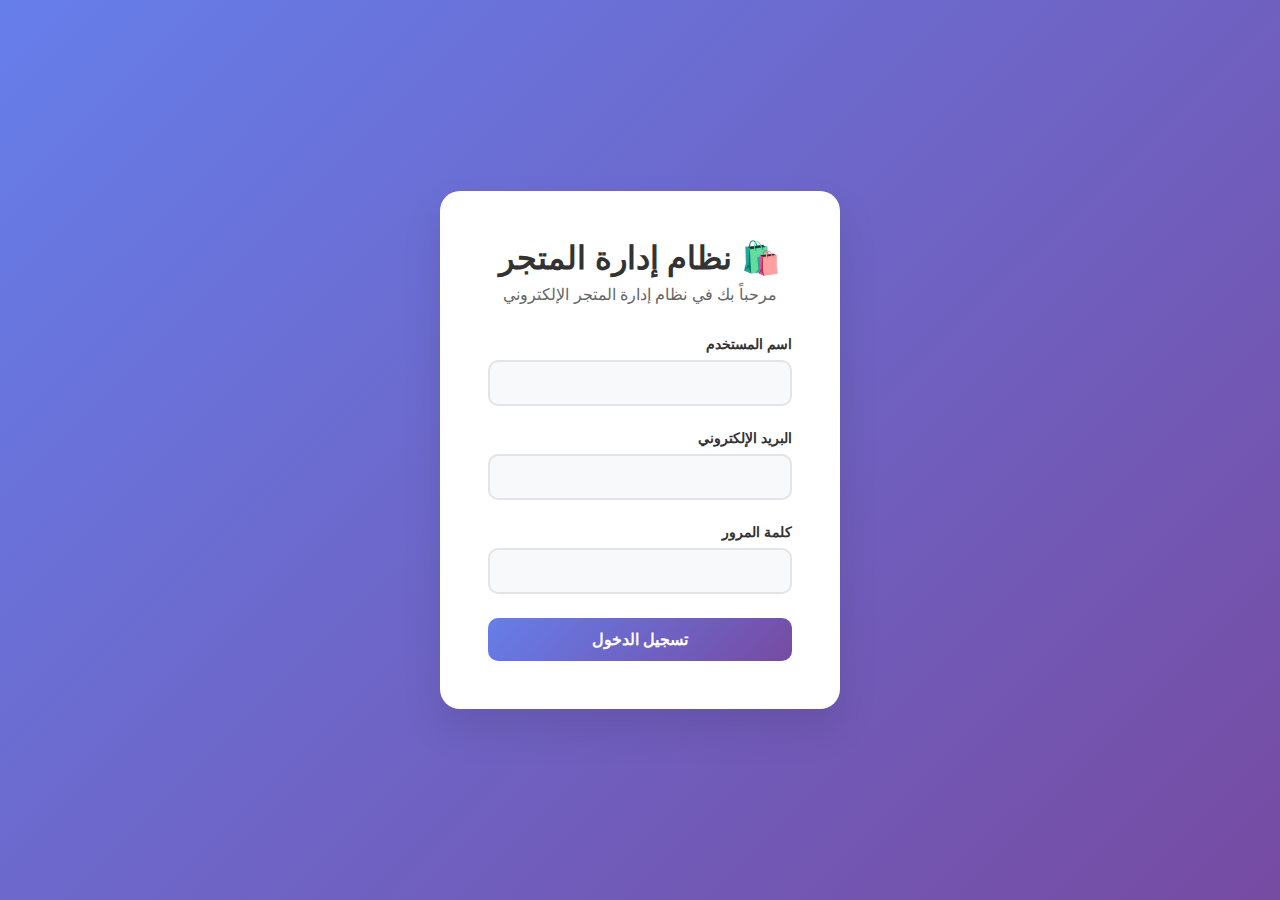
<file: public/store.html>
<!DOCTYPE html>
<html lang="ar" dir="rtl">
<head>
    <meta charset="UTF-8">
    <meta name="viewport" content="width=device-width, initial-scale=1.0">
    <title>نظام إدارة المتجر الإلكتروني</title>
    <link rel="stylesheet" href="store.css">
</head>
<body>
    <!-- شاشة تسجيل الدخول -->
    <div id="loginScreen" class="screen active">
        <div class="login-container">
            <div class="login-header">
                <h1>🛍️ نظام إدارة المتجر</h1>
                <p>مرحباً بك في نظام إدارة المتجر الإلكتروني</p>
            </div>
            
            <form id="loginForm" class="login-form">
                <div class="form-group">
                    <label for="username">اسم المستخدم</label>
                    <input type="text" id="username" required>
                </div>
                
                <div class="form-group">
                    <label for="email">البريد الإلكتروني</label>
                    <input type="email" id="email" required>
                </div>
                
                <div class="form-group">
                    <label for="password">كلمة المرور</label>
                    <input type="password" id="password" required>
                </div>
                
                <button type="submit" class="btn btn-primary">تسجيل الدخول</button>
            </form>
            
            <div id="loginError" class="error-message" style="display: none;"></div>
        </div>
    </div>

    <!-- الشاشة الرئيسية -->
    <div id="mainScreen" class="screen">
        <header class="main-header">
            <div class="header-content">
                <h1>🛍️ نظام إدارة المتجر</h1>
                <div class="user-info">
                    <span id="welcomeUser"></span>
                    <button id="logoutBtn" class="btn btn-secondary">تسجيل خروج</button>
                </div>
            </div>
        </header>

        <nav class="main-nav">
            <button class="nav-btn active" data-section="products">🛍️ إدارة المنتجات</button>
            <button class="nav-btn" data-section="orders">📋 إدارة الطلبات</button>
            <button class="nav-btn" data-section="stats">📊 الإحصائيات</button>
        </nav>

        <!-- قسم إدارة المنتجات -->
        <section id="productsSection" class="content-section active">
            <div class="section-header">
                <h2>إدارة المنتجات</h2>
                <button id="addProductBtn" class="btn btn-primary">➕ إضافة منتج جديد</button>
            </div>

            <div class="products-grid" id="productsGrid">
                <!-- المنتجات ستظهر هنا -->
            </div>
        </section>

        <!-- قسم إدارة الطلبات -->
        <section id="ordersSection" class="content-section">
            <div class="section-header">
                <h2>إدارة الطلبات</h2>
                <button id="addOrderBtn" class="btn btn-primary">➕ إضافة طلب جديد</button>
            </div>

            <div class="orders-list" id="ordersList">
                <!-- الطلبات ستظهر هنا -->
            </div>
        </section>

        <!-- قسم الإحصائيات -->
        <section id="statsSection" class="content-section">
            <div class="section-header">
                <h2>الإحصائيات</h2>
            </div>

            <div class="stats-grid">
                <div class="stat-card">
                    <h3>عدد المنتجات</h3>
                    <div class="stat-number" id="productsCount">0</div>
                </div>
                <div class="stat-card">
                    <h3>عدد الطلبات</h3>
                    <div class="stat-number" id="ordersCount">0</div>
                </div>
                <div class="stat-card">
                    <h3>إجمالي المبيعات</h3>
                    <div class="stat-number" id="totalSales">0 ر.س</div>
                </div>
                <div class="stat-card">
                    <h3>عدد المستخدمين النشطين</h3>
                    <div class="stat-number" id="activeUsers">1</div>
                </div>
            </div>
        </section>
    </div>

    <!-- نافذة إضافة/تعديل منتج -->
    <div id="productModal" class="modal">
        <div class="modal-content">
            <div class="modal-header">
                <h3 id="productModalTitle">إضافة منتج جديد</h3>
                <span class="close" id="closeProductModal">&times;</span>
            </div>

            <form id="productForm" class="modal-form">
                <div class="form-group">
                    <label for="productName">اسم المنتج</label>
                    <input type="text" id="productName" required>
                </div>

                <div class="form-group">
                    <label for="productPrice">السعر</label>
                    <input type="number" id="productPrice" step="0.01" required>
                </div>

                <div class="form-group">
                    <label for="productDescription">الوصف</label>
                    <textarea id="productDescription" rows="3"></textarea>
                </div>

                <div class="form-group">
                    <label for="productCategory">الفئة</label>
                    <select id="productCategory" required>
                        <option value="">اختر الفئة</option>
                        <option value="electronics">إلكترونيات</option>
                        <option value="clothing">ملابس</option>
                        <option value="books">كتب</option>
                        <option value="home">المنزل والحديقة</option>
                        <option value="sports">رياضة</option>
                    </select>
                </div>

                <div class="form-actions">
                    <button type="submit" class="btn btn-primary">حفظ المنتج</button>
                    <button type="button" class="btn btn-secondary" id="cancelProduct">إلغاء</button>
                </div>
            </form>
        </div>
    </div>

    <!-- نافذة إضافة/تعديل طلب -->
    <div id="orderModal" class="modal">
        <div class="modal-content">
            <div class="modal-header">
                <h3 id="orderModalTitle">إضافة طلب جديد</h3>
                <span class="close" id="closeOrderModal">&times;</span>
            </div>

            <form id="orderForm" class="modal-form">
                <div class="form-group">
                    <label for="customerName">اسم العميل</label>
                    <input type="text" id="customerName" required>
                </div>

                <div class="form-group">
                    <label for="customerEmail">البريد الإلكتروني</label>
                    <input type="email" id="customerEmail" required>
                </div>

                <div class="form-group">
                    <label for="orderProduct">المنتج</label>
                    <select id="orderProduct" required>
                        <option value="">اختر المنتج</option>
                    </select>
                </div>

                <div class="form-group">
                    <label for="orderQuantity">الكمية</label>
                    <input type="number" id="orderQuantity" min="1" value="1" required>
                </div>

                <div class="form-group">
                    <label>السعر الإجمالي</label>
                    <div id="orderTotal" class="order-total">0 ر.س</div>
                </div>

                <div class="form-actions">
                    <button type="submit" class="btn btn-primary">حفظ الطلب</button>
                    <button type="button" class="btn btn-secondary" id="cancelOrder">إلغاء</button>
                </div>
            </form>
        </div>
    </div>

    <script src="store.js"></script>
</body>
</html>
</file>
<file: public/store.css>
* {
    margin: 0;
    padding: 0;
    box-sizing: border-box;
}

body {
    font-family: 'Segoe UI', Tahoma, Geneva, Verdana, sans-serif;
    background: linear-gradient(135deg, #667eea 0%, #764ba2 100%);
    min-height: 100vh;
    direction: rtl;
}

/* الشاشات الرئيسية */
.screen {
    display: none;
    min-height: 100vh;
}

.screen.active {
    display: block;
}

/* شاشة تسجيل الدخول */
#loginScreen {
    display: flex;
    justify-content: center;
    align-items: center;
    background: linear-gradient(135deg, #667eea 0%, #764ba2 100%);
}

.login-container {
    background: white;
    padding: 3rem;
    border-radius: 20px;
    box-shadow: 0 20px 40px rgba(0, 0, 0, 0.1);
    width: 100%;
    max-width: 400px;
    animation: slideUp 0.6s ease-out;
}

@keyframes slideUp {
    from {
        transform: translateY(50px);
        opacity: 0;
    }
    to {
        transform: translateY(0);
        opacity: 1;
    }
}

.login-header {
    text-align: center;
    margin-bottom: 2rem;
}

.login-header h1 {
    color: #333;
    font-size: 2rem;
    margin-bottom: 0.5rem;
}

.login-header p {
    color: #666;
    font-size: 1rem;
}

.login-form {
    display: flex;
    flex-direction: column;
    gap: 1.5rem;
}

.form-group {
    display: flex;
    flex-direction: column;
    gap: 0.5rem;
}

label {
    font-weight: 600;
    color: #333;
    font-size: 0.9rem;
}

input, textarea, select {
    padding: 0.75rem;
    border: 2px solid #e1e5e9;
    border-radius: 10px;
    font-size: 1rem;
    transition: all 0.3s ease;
    background: #f8f9fa;
}

input:focus, textarea:focus, select:focus {
    outline: none;
    border-color: #667eea;
    background: white;
    box-shadow: 0 0 0 3px rgba(102, 126, 234, 0.1);
}

/* الأزرار */
.btn {
    padding: 0.75rem 1.5rem;
    border: none;
    border-radius: 10px;
    font-size: 1rem;
    font-weight: 600;
    cursor: pointer;
    transition: all 0.3s ease;
    text-decoration: none;
    display: inline-flex;
    align-items: center;
    justify-content: center;
    gap: 0.5rem;
}

.btn-primary {
    background: linear-gradient(135deg, #667eea 0%, #764ba2 100%);
    color: white;
}

.btn-primary:hover {
    transform: translateY(-2px);
    box-shadow: 0 10px 20px rgba(102, 126, 234, 0.3);
}

.btn-secondary {
    background: #6c757d;
    color: white;
}

.btn-secondary:hover {
    background: #5a6268;
    transform: translateY(-2px);
}

.btn-danger {
    background: #dc3545;
    color: white;
}

.btn-danger:hover {
    background: #c82333;
    transform: translateY(-2px);
}

/* الشاشة الرئيسية */
.main-header {
    background: white;
    padding: 1rem 0;
    box-shadow: 0 2px 10px rgba(0, 0, 0, 0.1);
    position: sticky;
    top: 0;
    z-index: 100;
}

.header-content {
    max-width: 1200px;
    margin: 0 auto;
    padding: 0 1rem;
    display: flex;
    justify-content: space-between;
    align-items: center;
}

.header-content h1 {
    color: #333;
    font-size: 1.8rem;
}

.user-info {
    display: flex;
    align-items: center;
    gap: 1rem;
}

/* التنقل الرئيسي */
.main-nav {
    background: rgba(255, 255, 255, 0.95);
    padding: 1rem 0;
    display: flex;
    justify-content: center;
    gap: 1rem;
    position: sticky;
    top: 80px;
    z-index: 99;
    backdrop-filter: blur(10px);
}

.nav-btn {
    padding: 0.75rem 1.5rem;
    background: transparent;
    border: 2px solid transparent;
    border-radius: 25px;
    font-size: 1rem;
    font-weight: 600;
    cursor: pointer;
    transition: all 0.3s ease;
    color: #666;
}

.nav-btn.active {
    background: linear-gradient(135deg, #667eea 0%, #764ba2 100%);
    color: white;
    border-color: transparent;
}

.nav-btn:hover:not(.active) {
    border-color: #667eea;
    color: #667eea;
}

/* أقسام المحتوى */
.content-section {
    display: none;
    max-width: 1200px;
    margin: 0 auto;
    padding: 2rem 1rem;
}

.content-section.active {
    display: block;
    animation: fadeIn 0.5s ease-in;
}

@keyframes fadeIn {
    from { opacity: 0; transform: translateY(20px); }
    to { opacity: 1; transform: translateY(0); }
}

.section-header {
    display: flex;
    justify-content: space-between;
    align-items: center;
    margin-bottom: 2rem;
    padding-bottom: 1rem;
    border-bottom: 2px solid #e1e5e9;
}

.section-header h2 {
    color: #333;
    font-size: 1.8rem;
}

/* شبكة المنتجات */
.products-grid {
    display: grid;
    grid-template-columns: repeat(auto-fill, minmax(300px, 1fr));
    gap: 1.5rem;
}

.product-card {
    background: white;
    border-radius: 15px;
    padding: 1.5rem;
    box-shadow: 0 5px 15px rgba(0, 0, 0, 0.1);
    transition: all 0.3s ease;
    border: 2px solid transparent;
}

.product-card:hover {
    transform: translateY(-5px);
    box-shadow: 0 15px 30px rgba(0, 0, 0, 0.15);
    border-color: #667eea;
}

.product-info h3 {
    color: #333;
    font-size: 1.3rem;
    margin-bottom: 0.5rem;
}

.product-price {
    font-size: 1.5rem;
    font-weight: bold;
    color: #28a745;
    margin-bottom: 0.5rem;
}

.product-description {
    color: #666;
    margin-bottom: 1rem;
    line-height: 1.5;
}

.product-category {
    background: #f8f9fa;
    color: #666;
    padding: 0.3rem 0.8rem;
    border-radius: 15px;
    font-size: 0.8rem;
    display: inline-block;
    margin-bottom: 1rem;
}

.product-actions {
    display: flex;
    gap: 0.5rem;
}

.btn-small {
    padding: 0.5rem 1rem;
    font-size: 0.9rem;
}

/* قائمة الطلبات */
.orders-list {
    display: flex;
    flex-direction: column;
    gap: 1rem;
}

.order-card {
    background: white;
    border-radius: 15px;
    padding: 1.5rem;
    box-shadow: 0 5px 15px rgba(0, 0, 0, 0.1);
    transition: all 0.3s ease;
}

.order-card:hover {
    transform: translateY(-2px);
    box-shadow: 0 10px 25px rgba(0, 0, 0, 0.15);
}

.order-header {
    display: flex;
    justify-content: space-between;
    align-items: flex-start;
    margin-bottom: 1rem;
}

.order-info h3 {
    color: #333;
    margin-bottom: 0.5rem;
}

.order-details {
    color: #666;
    line-height: 1.6;
}

.order-total {
    font-size: 1.3rem;
    font-weight: bold;
    color: #28a745;
    background: #f8f9fa;
    padding: 0.5rem 1rem;
    border-radius: 10px;
    text-align: center;
}

.order-actions {
    display: flex;
    gap: 0.5rem;
    margin-top: 1rem;
}

/* شبكة الإحصائيات */
.stats-grid {
    display: grid;
    grid-template-columns: repeat(auto-fit, minmax(250px, 1fr));
    gap: 1.5rem;
}

.stat-card {
    background: white;
    border-radius: 15px;
    padding: 2rem;
    text-align: center;
    box-shadow: 0 5px 15px rgba(0, 0, 0, 0.1);
    transition: all 0.3s ease;
    border-top: 4px solid #667eea;
}

.stat-card:hover {
    transform: translateY(-5px);
    box-shadow: 0 15px 30px rgba(0, 0, 0, 0.15);
}

.stat-card h3 {
    color: #666;
    font-size: 1rem;
    margin-bottom: 1rem;
}

.stat-number {
    font-size: 2.5rem;
    font-weight: bold;
    color: #333;
    margin-bottom: 0.5rem;
}

/* النوافذ المنبثقة */
.modal {
    display: none;
    position: fixed;
    z-index: 1000;
    left: 0;
    top: 0;
    width: 100%;
    height: 100%;
    background-color: rgba(0, 0, 0, 0.5);
    backdrop-filter: blur(5px);
}

.modal.active {
    display: flex;
    justify-content: center;
    align-items: center;
    animation: modalFadeIn 0.3s ease-out;
}

@keyframes modalFadeIn {
    from { opacity: 0; }
    to { opacity: 1; }
}

.modal-content {
    background: white;
    border-radius: 20px;
    padding: 0;
    width: 90%;
    max-width: 500px;
    max-height: 90vh;
    overflow-y: auto;
    animation: modalSlideUp 0.3s ease-out;
}

@keyframes modalSlideUp {
    from {
        transform: translateY(50px);
        opacity: 0;
    }
    to {
        transform: translateY(0);
        opacity: 1;
    }
}

.modal-header {
    padding: 1.5rem;
    border-bottom: 2px solid #e1e5e9;
    display: flex;
    justify-content: space-between;
    align-items: center;
    background: linear-gradient(135deg, #667eea 0%, #764ba2 100%);
    color: white;
    border-radius: 20px 20px 0 0;
}

.modal-header h3 {
    font-size: 1.3rem;
    margin: 0;
}

.close {
    color: white;
    float: left;
    font-size: 2rem;
    font-weight: bold;
    cursor: pointer;
    transition: all 0.3s ease;
    width: 30px;
    height: 30px;
    display: flex;
    align-items: center;
    justify-content: center;
    border-radius: 50%;
}

.close:hover {
    background: rgba(255, 255, 255, 0.2);
}

.modal-form {
    padding: 1.5rem;
    display: flex;
    flex-direction: column;
    gap: 1rem;
}

.form-actions {
    display: flex;
    gap: 1rem;
    margin-top: 1rem;
    padding-top: 1rem;
    border-top: 2px solid #e1e5e9;
}

/* رسائل الخطأ */
.error-message {
    background: #f8d7da;
    color: #721c24;
    padding: 0.75rem;
    border-radius: 10px;
    border: 1px solid #f5c6cb;
    margin-top: 1rem;
}

/* التجاوب مع الشاشات الصغيرة */
@media (max-width: 768px) {
    .header-content {
        flex-direction: column;
        gap: 1rem;
        text-align: center;
    }
    
    .main-nav {
        flex-wrap: wrap;
        gap: 0.5rem;
        padding: 1rem;
    }
    
    .nav-btn {
        flex: 1;
        min-width: 120px;
    }
    
    .section-header {
        flex-direction: column;
        gap: 1rem;
        align-items: stretch;
    }
    
    .products-grid {
        grid-template-columns: 1fr;
    }
    
    .order-header {
        flex-direction: column;
        gap: 1rem;
    }
    
    .order-actions {
        flex-wrap: wrap;
    }
    
    .stats-grid {
        grid-template-columns: 1fr;
    }
    
    .form-actions {
        flex-direction: column;
    }
    
    .login-container {
        margin: 1rem;
        padding: 2rem;
    }
}

/* تحسينات إضافية */
.fade-in {
    animation: fadeIn 0.5s ease-in;
}

.pulse {
    animation: pulse 2s infinite;
}

@keyframes pulse {
    0% { transform: scale(1); }
    50% { transform: scale(1.05); }
    100% { transform: scale(1); }
}

/* تحسين المظهر العام */
::-webkit-scrollbar {
    width: 8px;
}

::-webkit-scrollbar-track {
    background: #f1f1f1;
    border-radius: 10px;
}

::-webkit-scrollbar-thumb {
    background: linear-gradient(135deg, #667eea 0%, #764ba2 100%);
    border-radius: 10px;
}

::-webkit-scrollbar-thumb:hover {
    background: linear-gradient(135deg, #5a6fd8 0%, #6b4190 100%);
}
</file>
